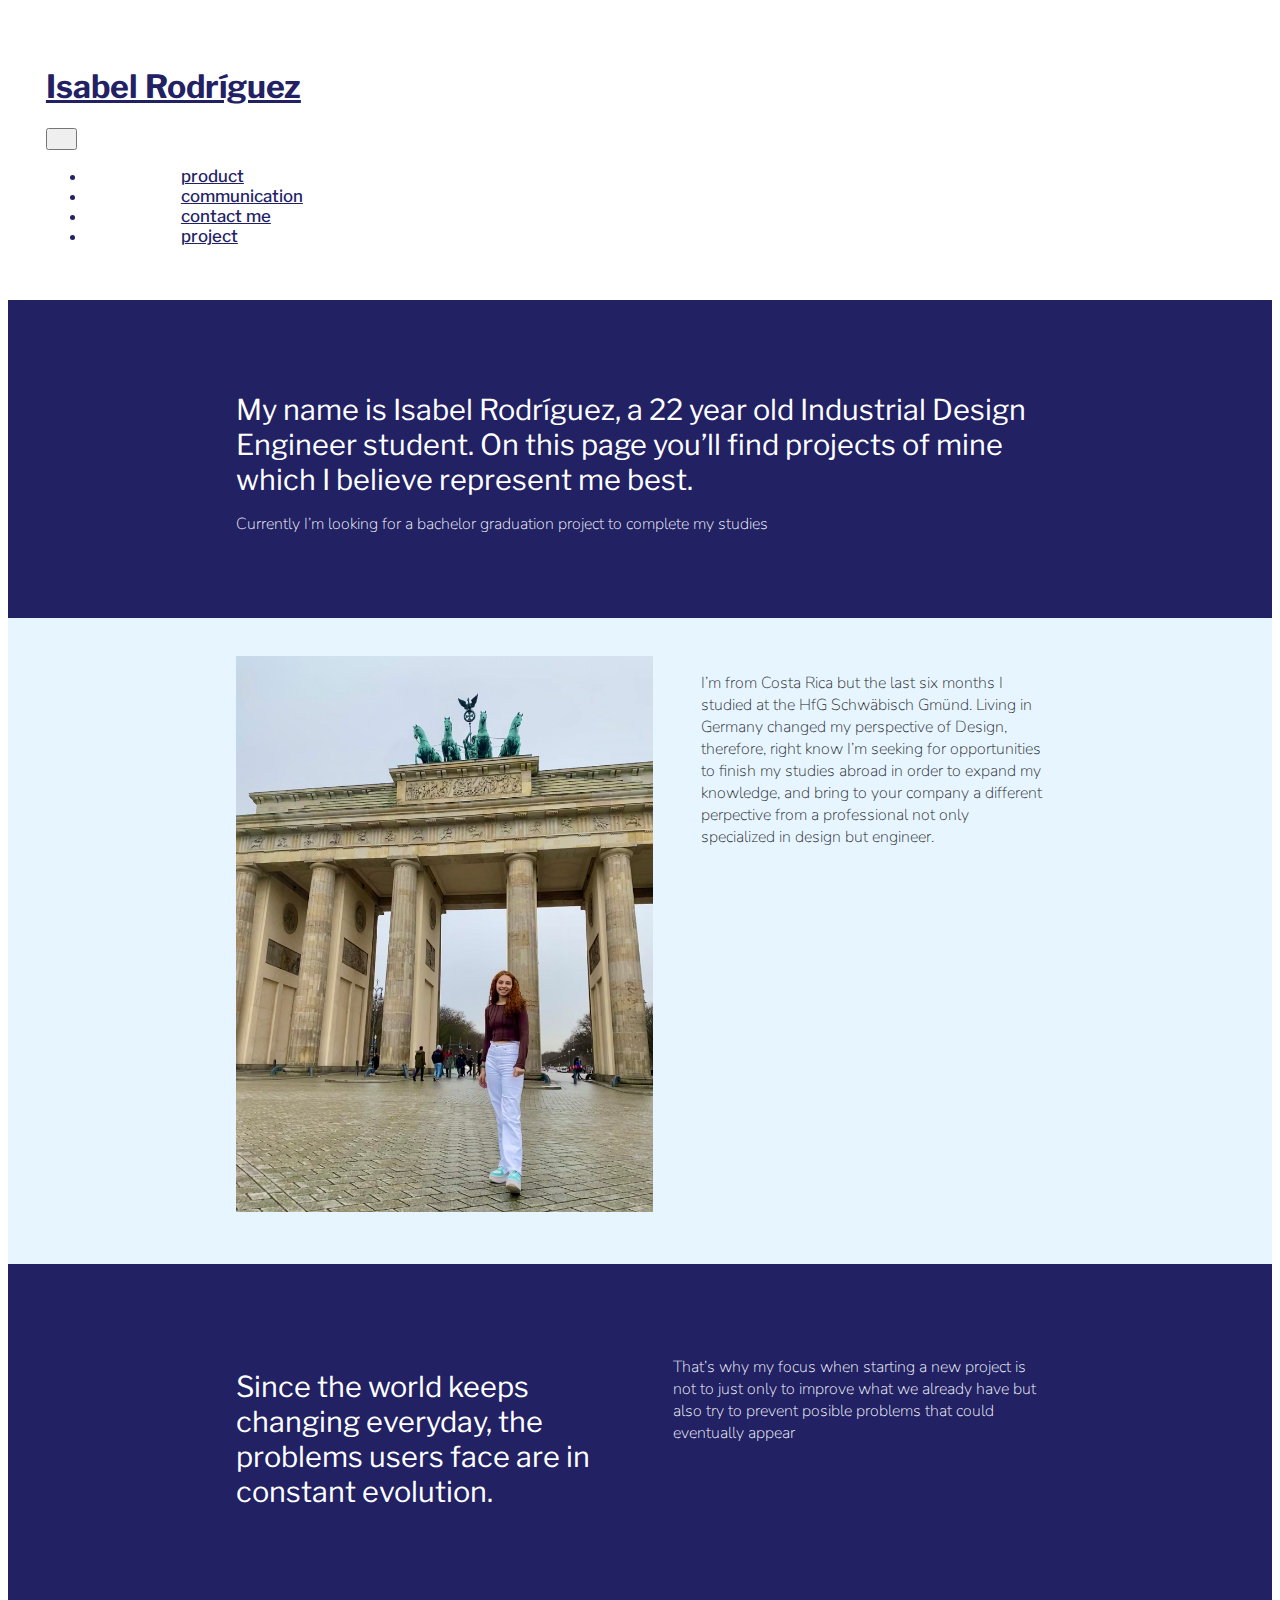
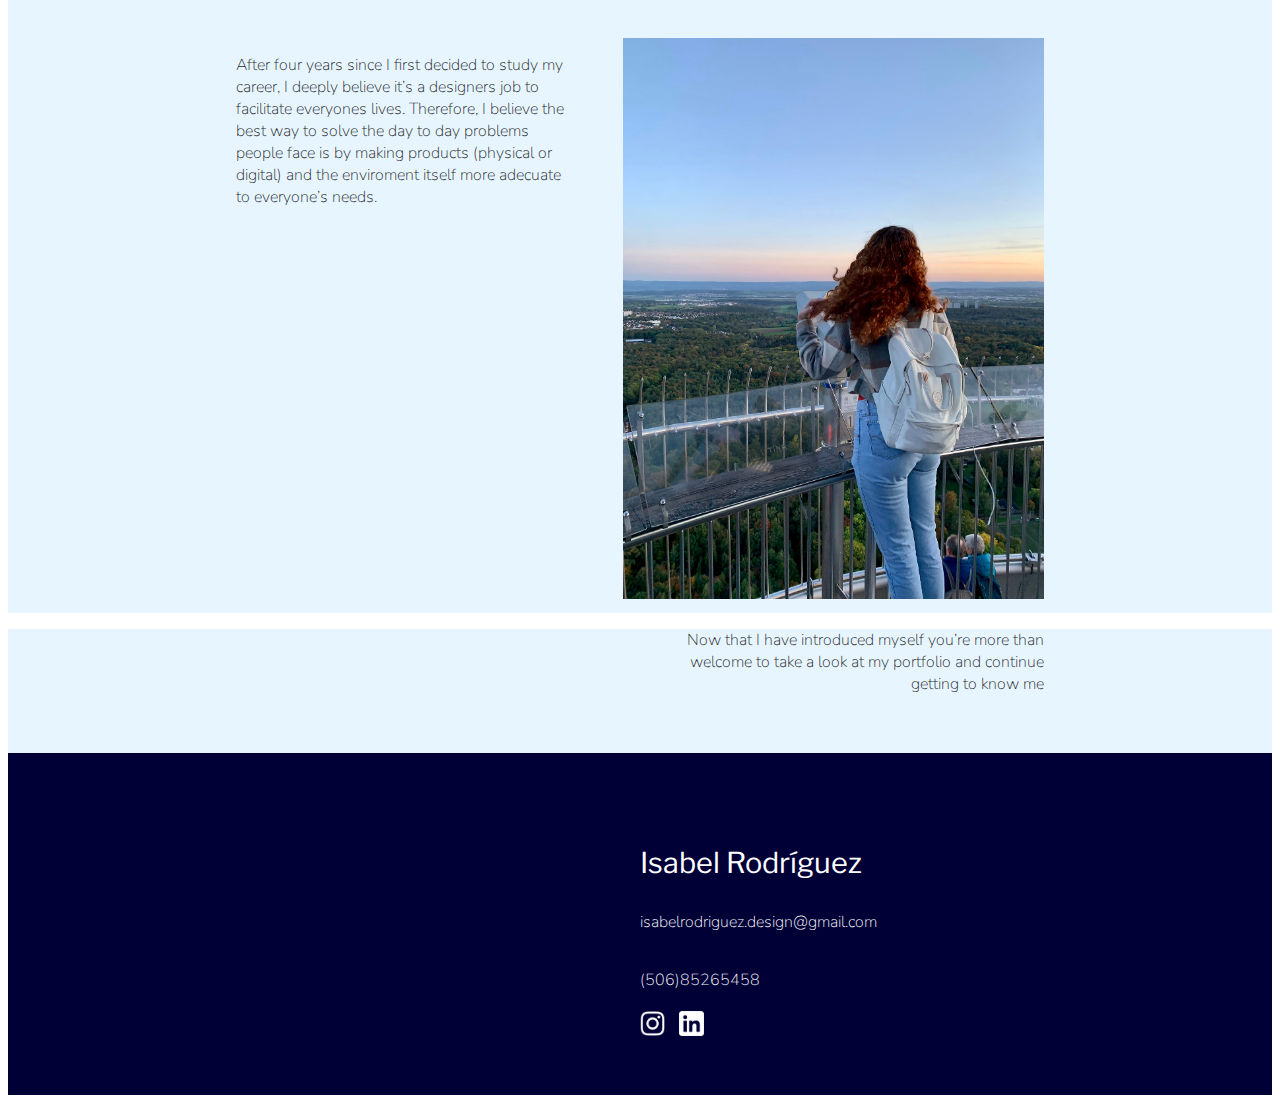
<file: index.html>
<!DOCTYPE html>
<html lang="en">
  <head>
    <meta charset="UTF-8" />
    <meta http-equiv="X-UA-Compatible" content="IE=edge" />
    <meta name="viewport" content="width=device-width, initial-scale=1.0" />
    <link
      href="https://cdn.jsdelivr.net/npm/bootstrap@5.3.0-alpha3/dist/css/bootstrap.min.css"
      rel="stylesheet"
      integrity="sha384-KK94CHFLLe+nY2dmCWGMq91rCGa5gtU4mk92HdvYe+M/SXH301p5ILy+dN9+nJOZ"
      crossorigin="anonymous"
    />
    <link rel="stylesheet" href="css/style.css" />
    <link
      href="https://fonts.googleapis.com/css2?family=Libre+Franklin&family=Nunito&display=swap"
      rel="stylesheet"
    />
    <link rel="icon" type="image/x-icon" href="imagenes/favicon.png" />
    <title>Isabel Rodríguez</title>
  </head>
  <body class="layout">
    <header class="header__box">
      <nav class="navbar navbar-expand-md">
        <div class="container">
          <div class="titulo_principal">
            <a class="navbar-brand navbar-elem" href="index.html"
              ><h1>Isabel Rodríguez</h1></a
            >
            <button
              class="navbar-toggler"
              type="button"
              data-bs-toggle="collapse"
              data-bs-target="#navbarSupportedContent"
              aria-controls="navbarSupportedContent"
              aria-expanded="false"
              aria-label="Toggle navigation"
            >
              <span class="navbar-toggler-icon"></span>
            </button>
          </div>
          <div class="collapse navbar-collapse" id="navbarSupportedContent">
            <ul class="navbar-nav me-auto mb-2 mb-lg-0 enlaces">
              <li class="nav-item">
                <a class="nav-link navbar-elem" href="pages/product.html"
                  ><span>product</span></a
                >
              </li>
              <li class="nav-item">
                <a class="nav-link navbar-elem" href="pages/communication.html"
                  ><span>communication</span></a
                >
              </li>
              <li class="nav-item">
                <a class="nav-link navbar-elem" href="pages/contactme.html"
                  ><span>contact me</span></a
                >
              </li>
              <li class="nav-item">
                <a class="nav-link navbar-elem" href="pages/project.html"
                  ><span>project</span></a
                >
              </li>
            </ul>
          </div>
        </div>
      </nav>
    </header>
    <main class="main_box">
      <section class="introduction_box">
        <h3 class="introduction_h2">
          My name is Isabel Rodríguez, a 22 year old Industrial Design Engineer
          student. On this page you’ll find projects of mine which I believe
          represent me best.
        </h3>
        <p class="introduction_p">
          Currently I’m looking for a bachelor graduation project to complete my
          studies
        </p>
      </section>
      <div class="section_a_box">
        <div><img src="imagenes/foto_berlin.jpg" class="foto_paisaje1" /></div>
        <div>
          <p>
            I’m from Costa Rica but the last six months I studied at the HfG
            Schwäbisch Gmünd. Living in Germany changed my perspective of
            Design, therefore, right know I’m seeking for opportunities to
            finish my studies abroad in order to expand my knowledge, and bring
            to your company a different perpective from a professional not only
            specialized in design but engineer.
          </p>
        </div>
      </div>
      <div class="section_b_box">
        <h3>
          Since the world keeps changing everyday, the problems users face are
          in constant evolution.
        </h3>
        <p>
          That’s why my focus when starting a new project is not to just only to
          improve what we already have but also try to prevent posible problems
          that could eventually appear
        </p>
      </div>
      <div class="section_c_box">
        <section>
          <p>
            After four years since I first decided to study my career, I deeply
            believe it’s a designers job to facilitate everyones lives.
            Therefore, I believe the best way to solve the day to day problems
            people face is by making products (physical or digital) and the
            enviroment itself more adecuate to everyone’s needs.
          </p>
        </section>
        <section class="image_c">
          <img src="imagenes/foto_paisaje.JPG" class="foto_paisaje2" />
        </section>
      </div>
      <section class="section_c_description">
        <p>
          Now that I have introduced myself you’re more than welcome to take a
          look at my portfolio and continue getting to know me
        </p>
      </section>
    </main>
    <footer class="footer__box">
      <h3>Isabel Rodríguez</h3>
      <p>isabelrodriguez.design@gmail.com</p>
      <p>(506)85265458</p>
      <section>
        <img src="imagenes/instalogo.png" class="img_footer" />
        <img src="imagenes/linkedin.png" class="img_footer" />
      </section>
    </footer>
    <script
      src="https://cdn.jsdelivr.net/npm/bootstrap@5.3.0-alpha3/dist/js/bootstrap.bundle.min.js"
      integrity="sha384-ENjdO4Dr2bkBIFxQpeoTz1HIcje39Wm4jDKdf19U8gI4ddQ3GYNS7NTKfAdVQSZe"
      crossorigin="anonymous"
    ></script>
  </body>
</html>
</file>
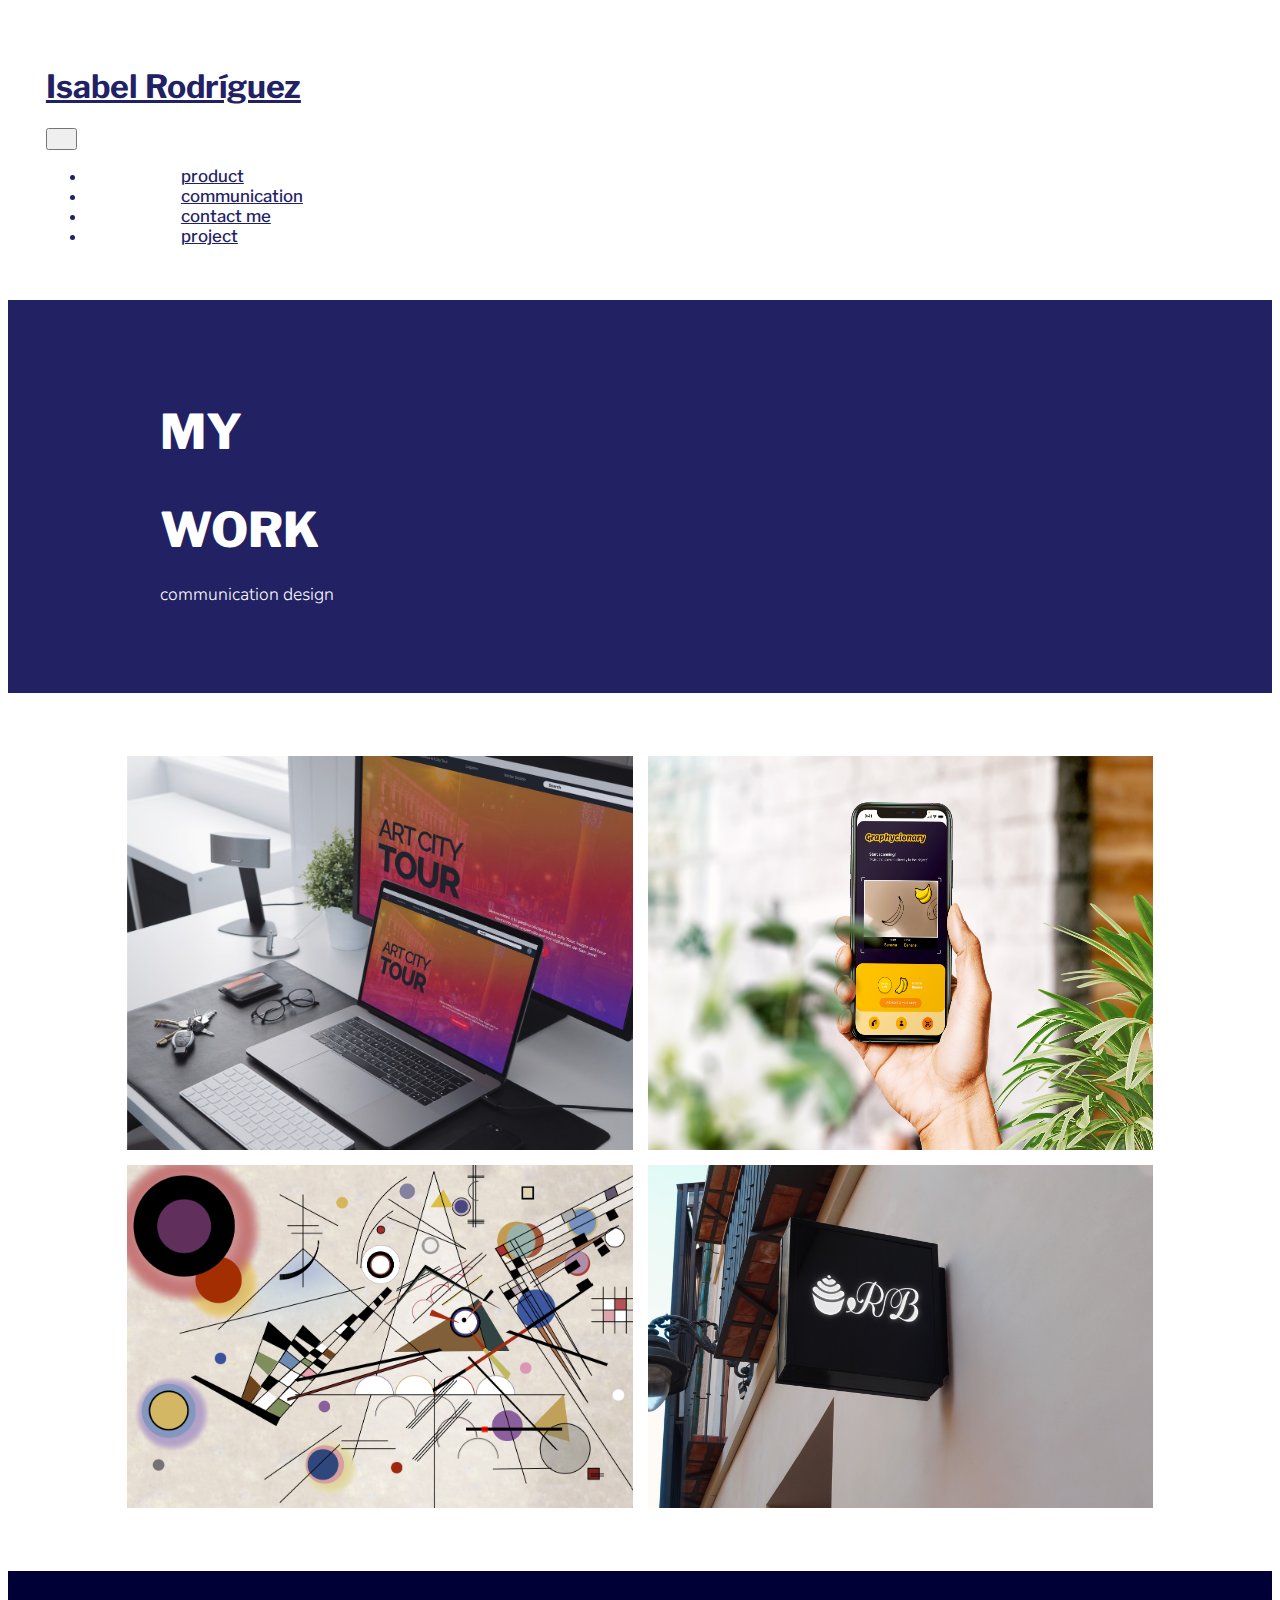
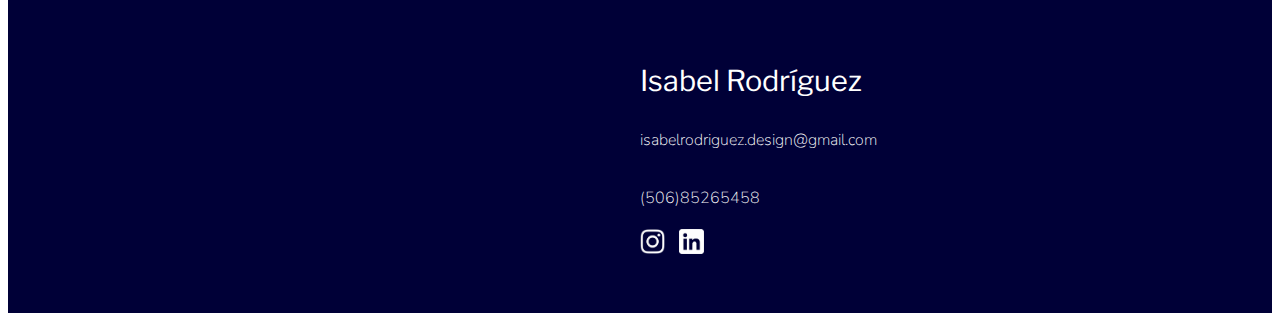
<file: pages/communication.html>
<!DOCTYPE html>
<html lang="en">
  <head>
    <meta charset="UTF-8" />
    <meta http-equiv="X-UA-Compatible" content="IE=edge" />
    <meta name="viewport" content="width=device-width, initial-scale=1.0" />
    <link
      href="https://cdn.jsdelivr.net/npm/bootstrap@5.3.0-alpha3/dist/css/bootstrap.min.css"
      rel="stylesheet"
      integrity="sha384-KK94CHFLLe+nY2dmCWGMq91rCGa5gtU4mk92HdvYe+M/SXH301p5ILy+dN9+nJOZ"
      crossorigin="anonymous"
    />
    <link rel="stylesheet" href="../css/style.css" />
    <link
      href="https://fonts.googleapis.com/css2?family=Libre+Franklin&family=Nunito&display=swap"
      rel="stylesheet"
    />
    <link rel="icon" type="image/x-icon" href="../imagenes/favicon.png" />
    <title>Isabel Rodríguez</title>
  </head>
  <body class="layout">
    <header class="header__box">
      <nav class="navbar navbar-expand-md">
        <div class="container">
          <div class="titulo_principal">
            <a class="navbar-brand navbar-elem" href="../index.html"
              ><h1>Isabel Rodríguez</h1></a
            >
            <button
              class="navbar-toggler"
              type="button"
              data-bs-toggle="collapse"
              data-bs-target="#navbarSupportedContent"
              aria-controls="navbarSupportedContent"
              aria-expanded="false"
              aria-label="Toggle navigation"
            >
              <span class="navbar-toggler-icon"></span>
            </button>
          </div>
          <div class="collapse navbar-collapse" id="navbarSupportedContent">
            <ul class="navbar-nav me-auto mb-2 mb-lg-0 enlaces">
              <li class="nav-item">
                <a class="nav-link navbar-elem" href="product.html"
                  ><span>product</span></a
                >
              </li>
              <li class="nav-item">
                <a class="nav-link navbar-elem" href="communication.html"
                  ><span>communication</span></a
                >
              </li>
              <li class="nav-item">
                <a class="nav-link navbar-elem" href="contactme.html"
                  ><span>contact me</span></a
                >
              </li>
              <li class="nav-item">
                <a class="nav-link navbar-elem" href="project.html"
                  ><span>project</span></a
                >
              </li>
            </ul>
          </div>
        </div>
      </nav>
    </header>
    <main>
      <section>
        <div class="title_box">
          <h2>MY</h2>
          <h2>WORK</h2>
          <h4>communication design</h4>
        </div>
      </section>
      <section>
        <div class="img_box">
          <img src="../imagenes/Act_c.jpg" class="img_comunication" />
          <img src="../imagenes/graphyctionary.jpg" class="img_comunication" />
          <img src="../imagenes/Kandinsky.png" class="img_comunication" />
          <img src="../imagenes/Logo.jpg" class="img_comunication" />
        </div>
      </section>
    </main>
    <footer>
      <div class="footer__box">
        <h3>Isabel Rodríguez</h3>
        <p>isabelrodriguez.design@gmail.com</p>
        <p>(506)85265458</p>
        <section>
          <img src="../imagenes/instalogo.png" class="img_footer" />
          <img src="../imagenes/linkedin.png" class="img_footer" />
        </section>
      </div>
    </footer>
    <script
      src="https://cdn.jsdelivr.net/npm/bootstrap@5.3.0-alpha3/dist/js/bootstrap.bundle.min.js"
      integrity="sha384-ENjdO4Dr2bkBIFxQpeoTz1HIcje39Wm4jDKdf19U8gI4ddQ3GYNS7NTKfAdVQSZe"
      crossorigin="anonymous"
    ></script>
  </body>
</html>
</file>
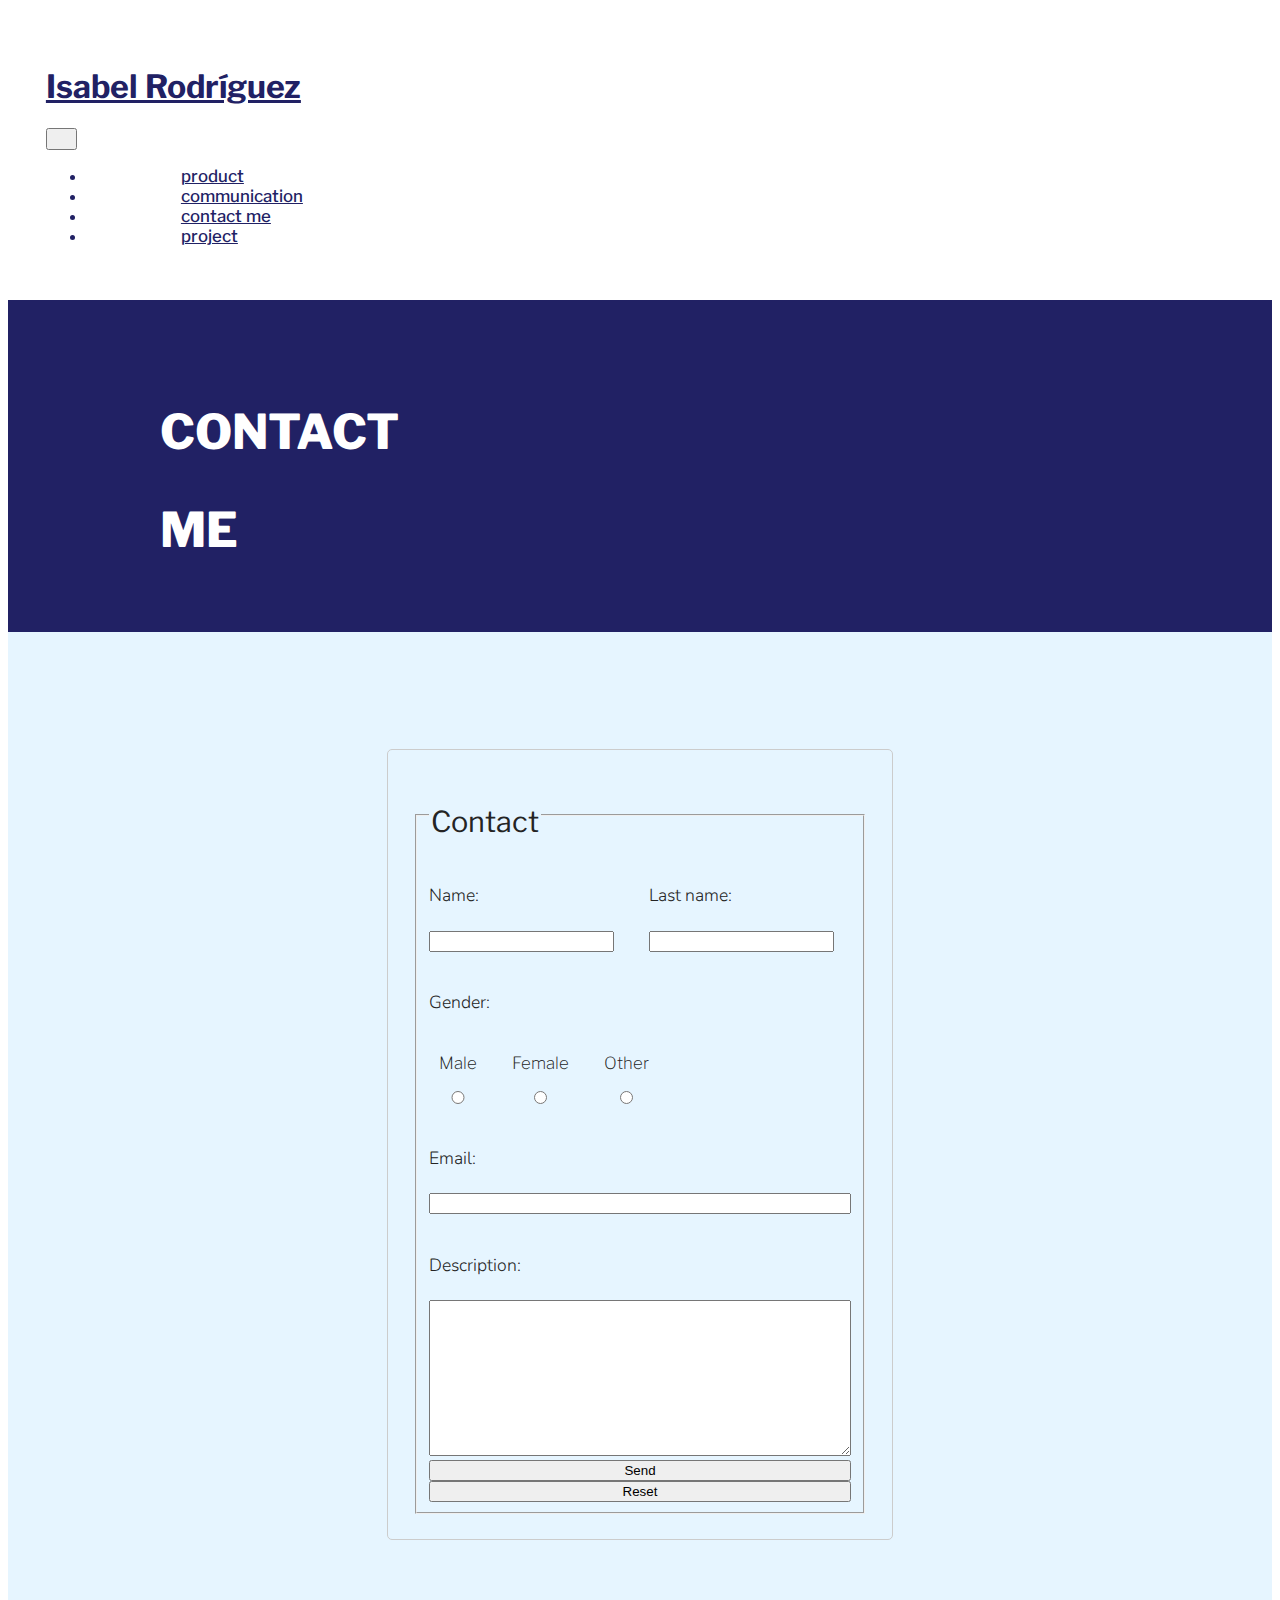
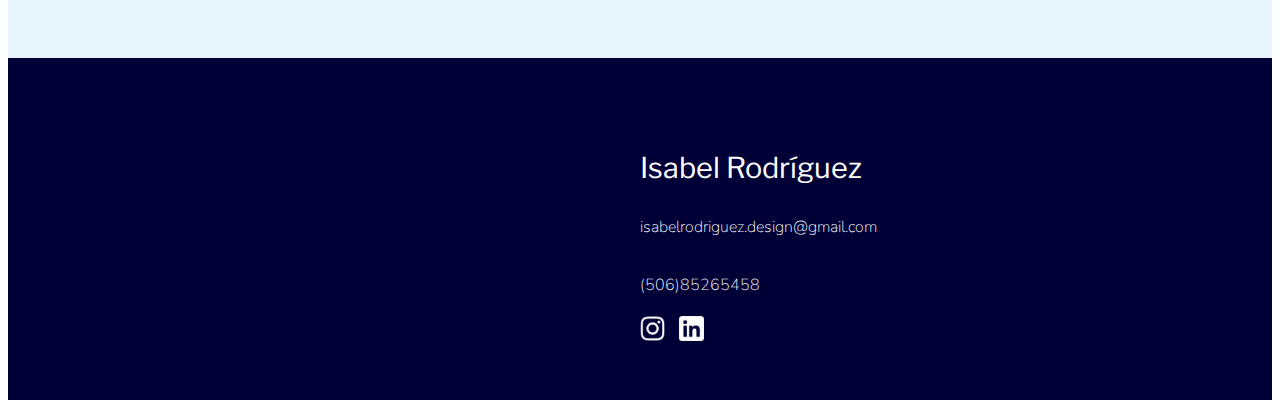
<file: pages/contactme.html>
<!DOCTYPE html>
<html lang="en">
  <head>
    <meta charset="UTF-8" />
    <meta http-equiv="X-UA-Compatible" content="IE=edge" />
    <meta name="viewport" content="width=device-width, initial-scale=1.0" />
    <link
      href="https://cdn.jsdelivr.net/npm/bootstrap@5.3.0-alpha3/dist/css/bootstrap.min.css"
      rel="stylesheet"
      integrity="sha384-KK94CHFLLe+nY2dmCWGMq91rCGa5gtU4mk92HdvYe+M/SXH301p5ILy+dN9+nJOZ"
      crossorigin="anonymous"
    />
    <link rel="stylesheet" href="../css/style.css" />
    <link
      href="https://fonts.googleapis.com/css2?family=Libre+Franklin&family=Nunito&display=swap"
      rel="stylesheet"
    />
    <link rel="icon" type="image/x-icon" href="../imagenes/favicon.png" />
    <title>Isabel Rodríguez</title>
  </head>
  <body class="layout">
    <header class="header__box">
      <nav class="navbar navbar-expand-md">
        <div class="container">
          <div class="titulo_principal">
            <a class="navbar-brand navbar-elem" href="../index.html"
              ><h1>Isabel Rodríguez</h1></a
            >
            <button
              class="navbar-toggler"
              type="button"
              data-bs-toggle="collapse"
              data-bs-target="#navbarSupportedContent"
              aria-controls="navbarSupportedContent"
              aria-expanded="false"
              aria-label="Toggle navigation"
            >
              <span class="navbar-toggler-icon"></span>
            </button>
          </div>
          <div class="collapse navbar-collapse" id="navbarSupportedContent">
            <ul class="navbar-nav me-auto mb-2 mb-lg-0 enlaces">
              <li class="nav-item">
                <a class="nav-link navbar-elem" href="product.html"
                  ><span>product</span></a
                >
              </li>
              <li class="nav-item">
                <a class="nav-link navbar-elem" href="communication.html"
                  ><span>communication</span></a
                >
              </li>
              <li class="nav-item">
                <a class="nav-link navbar-elem" href="contactme.html"
                  ><span>contact me</span></a
                >
              </li>
              <li class="nav-item">
                <a class="nav-link navbar-elem" href="project.html"
                  ><span>project</span></a
                >
              </li>
            </ul>
          </div>
        </div>
      </nav>
    </header>

    <main>
      <div class="title_box">
        <h2>CONTACT</h2>
        <h2>ME</h2>
      </div>
      <div class="form_box">
        <form action="">
          <fieldset class="form_elements">
            <legend><h3>Contact</h3></legend>
            <div class="nombre">
              <div>
                <label for="name"><h4>Name:</h4></label>
                <input type="text" name="name" />
              </div>
              <div>
                <label for="last-name"><h4>Last name:</h4></label>
                <input type="text" name="last-name" />
              </div>
            </div>
            <div>
              <label for="gender"><h4>Gender:</h4></label>
              <div class="selection">
                <div>
                  <label for="male"><h6>Male</h6></label>
                  <input type="radio" name="Gender" value="Male" />
                </div>
                <div>
                  <label for="female"><h6>Female</h6></label>
                  <input type="radio" name="Gender" value="Female" />
                </div>
                <div>
                  <label for="other"><h6>Other</h6></label>
                  <input type="radio" name="Gender" value="Other" />
                </div>
              </div>
            </div>
            <div>
              <label for="email"><h4>Email:</h4></label>
              <input type="text" name="email" />
            </div>
            <div>
              <label for="description"><h4>Description:</h4></label>
              <div>
                <textarea
                  name="description"
                  id="description"
                  cols="30"
                  rows="10"
                ></textarea>
              </div>
              <div>
                <input type="submit" value="Send" />
                <input type="reset" value="Reset" />
              </div>
            </div>
          </fieldset>
        </form>
      </div>
    </main>
    <footer>
      <div class="footer__box">
        <h3>Isabel Rodríguez</h3>
        <p>isabelrodriguez.design@gmail.com</p>
        <p>(506)85265458</p>
        <section>
          <img src="../imagenes/instalogo.png" class="img_footer" />
          <img src="../imagenes/linkedin.png" class="img_footer" />
        </section>
      </div>
    </footer>
    <script
      src="https://cdn.jsdelivr.net/npm/bootstrap@5.3.0-alpha3/dist/js/bootstrap.bundle.min.js"
      integrity="sha384-ENjdO4Dr2bkBIFxQpeoTz1HIcje39Wm4jDKdf19U8gI4ddQ3GYNS7NTKfAdVQSZe"
      crossorigin="anonymous"
    ></script>
  </body>
</html>
</file>
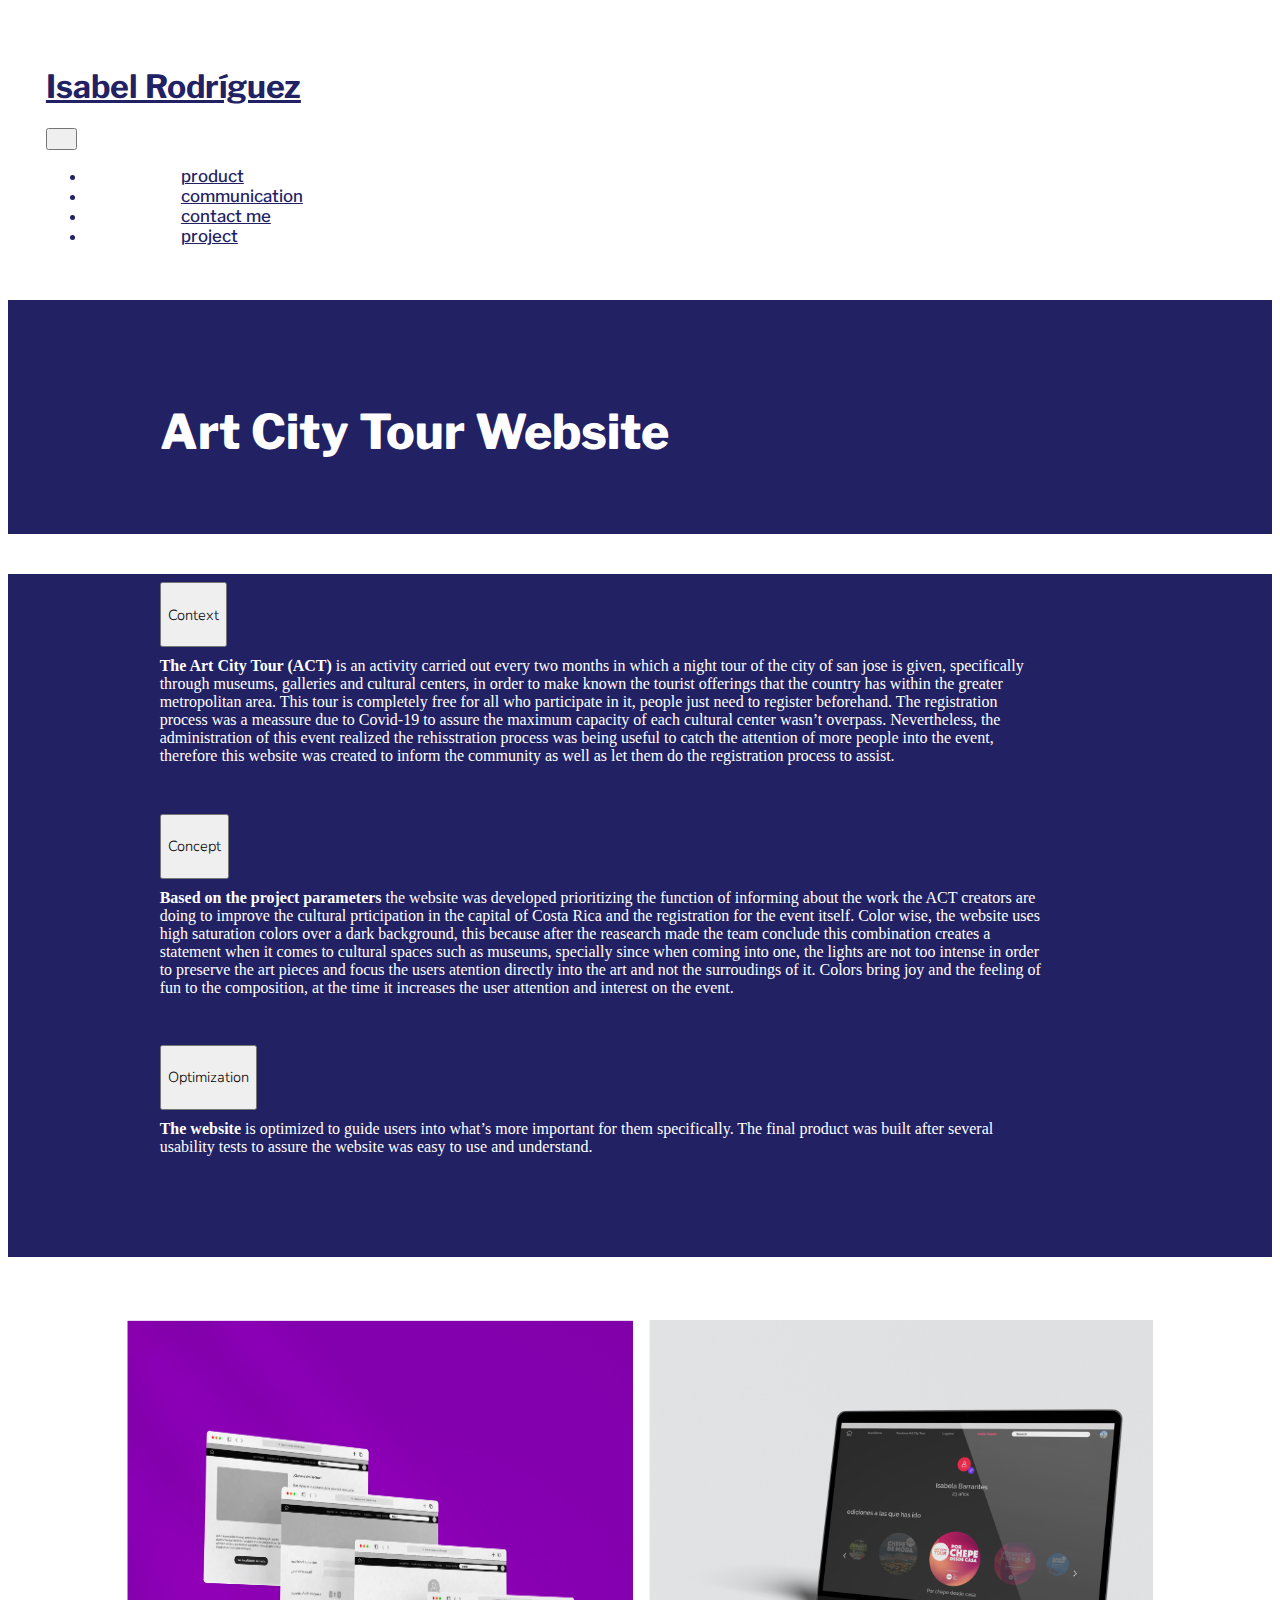
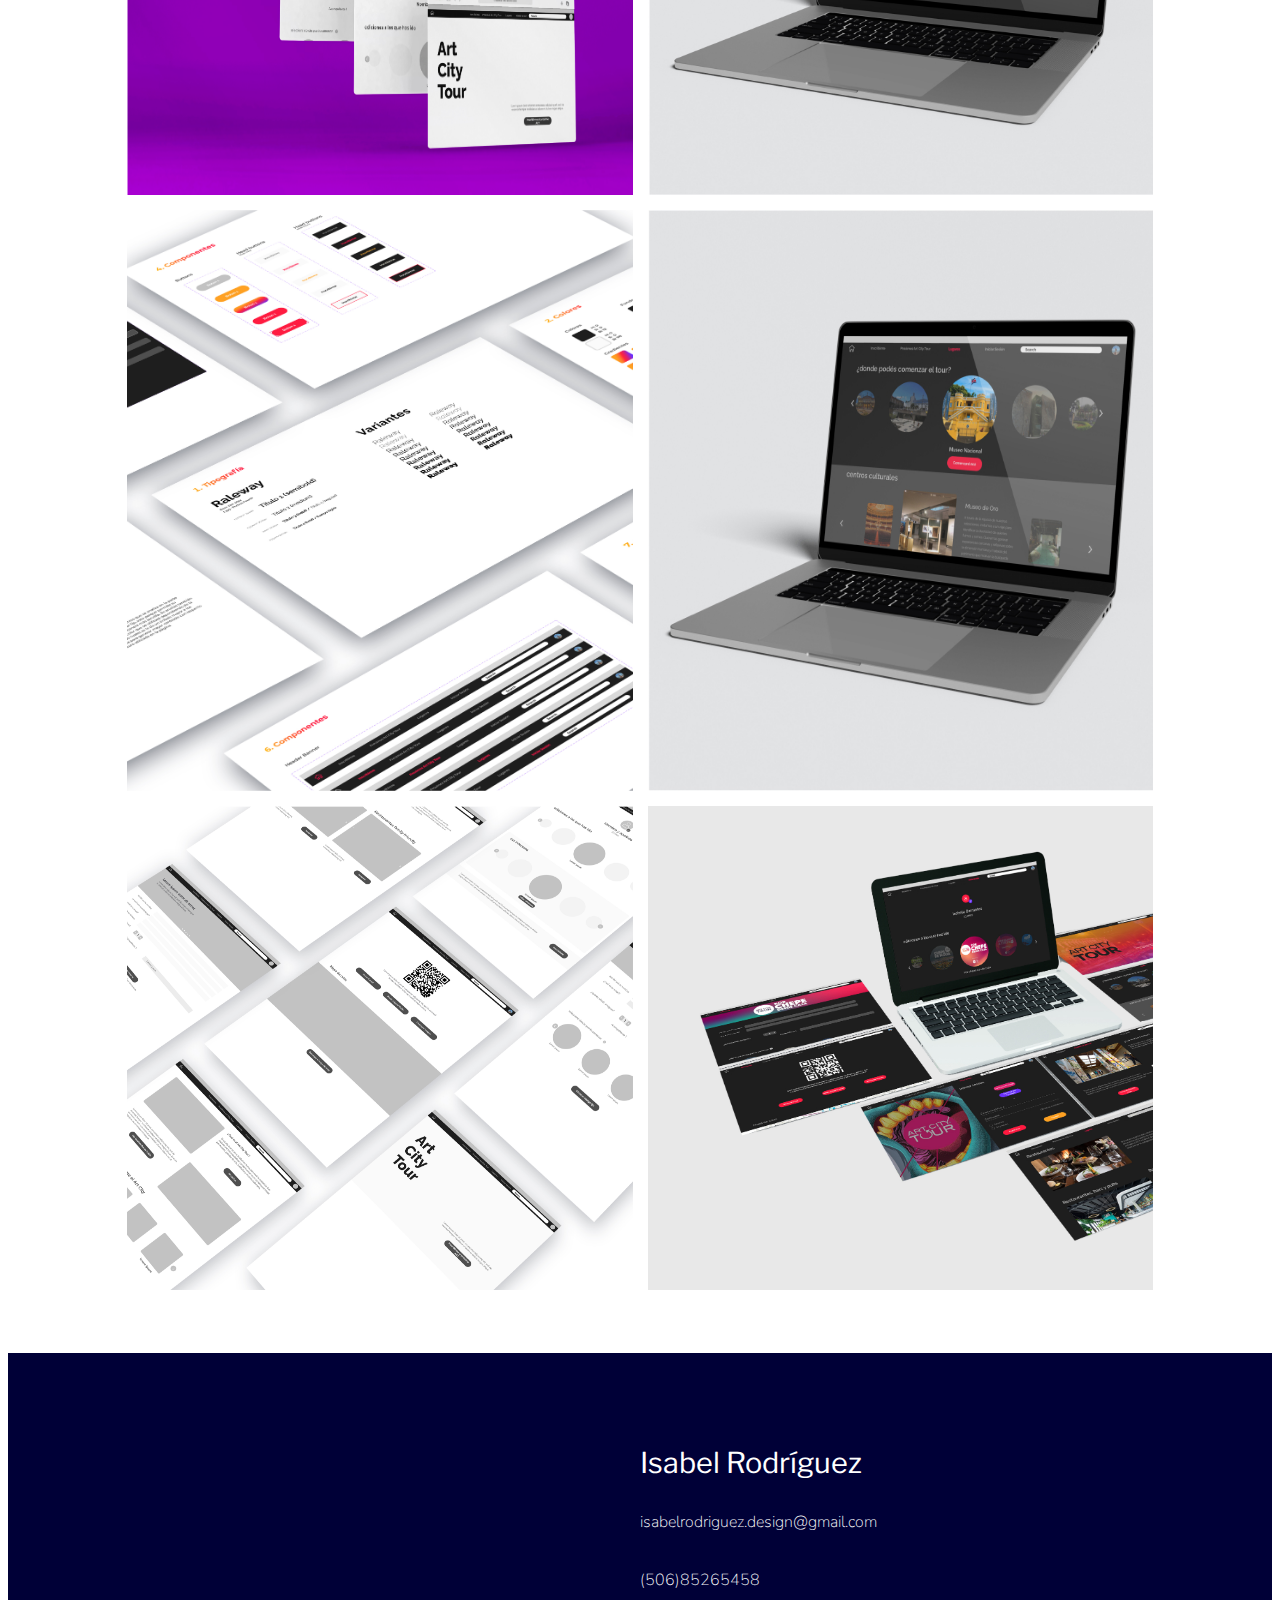
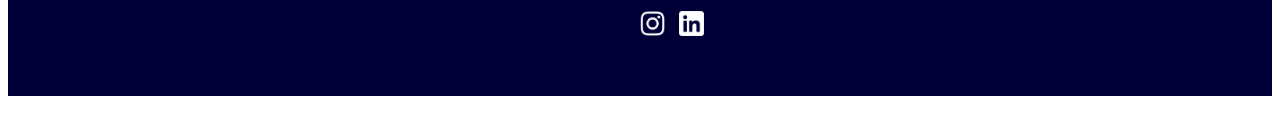
<file: pages/project.html>
<!DOCTYPE html>
<html lang="en">
  <head>
    <meta charset="UTF-8" />
    <meta http-equiv="X-UA-Compatible" content="IE=edge" />
    <meta name="viewport" content="width=device-width, initial-scale=1.0" />
    <link
      href="https://cdn.jsdelivr.net/npm/bootstrap@5.3.0-alpha3/dist/css/bootstrap.min.css"
      rel="stylesheet"
      integrity="sha384-KK94CHFLLe+nY2dmCWGMq91rCGa5gtU4mk92HdvYe+M/SXH301p5ILy+dN9+nJOZ"
      crossorigin="anonymous"
    />
    <link rel="stylesheet" href="../css/style.css" />
    <link
      href="https://fonts.googleapis.com/css2?family=Libre+Franklin&family=Nunito&display=swap"
      rel="stylesheet"
    />
    <link rel="icon" type="image/x-icon" href="../imagenes/favicon.png" />
    <title>Isabel Rodríguez</title>
  </head>
  <body class="layout">
    <header class="header__box">
      <nav class="navbar navbar-expand-md">
        <div class="container">
          <div class="titulo_principal">
            <a class="navbar-brand navbar-elem" href="../index.html"
              ><h1>Isabel Rodríguez</h1></a
            >
            <button
              class="navbar-toggler"
              type="button"
              data-bs-toggle="collapse"
              data-bs-target="#navbarSupportedContent"
              aria-controls="navbarSupportedContent"
              aria-expanded="false"
              aria-label="Toggle navigation"
            >
              <span class="navbar-toggler-icon"></span>
            </button>
          </div>
          <div class="collapse navbar-collapse" id="navbarSupportedContent">
            <ul class="navbar-nav me-auto mb-2 mb-lg-0 enlaces">
              <li class="nav-item">
                <a class="nav-link navbar-elem" href="product.html"
                  ><span>product</span></a
                >
              </li>
              <li class="nav-item">
                <a class="nav-link navbar-elem" href="communication.html"
                  ><span>communication</span></a
                >
              </li>
              <li class="nav-item">
                <a class="nav-link navbar-elem" href="contactme.html"
                  ><span>contact me</span></a
                >
              </li>
              <li class="nav-item">
                <a class="nav-link navbar-elem" href="project.html"
                  ><span>project</span></a
                >
              </li>
            </ul>
          </div>
        </div>
      </nav>
    </header>
    <main>
      <section>
        <div class="title_box">
          <h2>Art City Tour Website</h2>
        </div>
        <div class="accordion" id="accordionExample">
          <div class="accordion-item">
            <h2 class="accordion-header">
              <button
                class="accordion-button"
                type="button"
                data-bs-toggle="collapse"
                data-bs-target="#collapseOne"
                aria-expanded="true"
                aria-controls="collapseOne"
              >
                <h4>Context</h4>
              </button>
            </h2>
            <div
              id="collapseOne"
              class="accordion-collapse collapse show"
              data-bs-parent="#accordionExample"
            >
              <div class="accordion-body">
                <strong>The Art City Tour (ACT)</strong>

                is an activity carried out every two months in which a night
                tour of the city of san jose is given, specifically through
                museums, galleries and cultural centers, in order to make known
                the tourist offerings that the country has within the greater
                metropolitan area. This tour is completely free for all who
                participate in it, people just need to register beforehand. The
                registration process was a meassure due to Covid-19 to assure
                the maximum capacity of each cultural center wasn’t overpass.
                Nevertheless, the administration of this event realized the
                rehisstration process was being useful to catch the attention of
                more people into the event, therefore this website was created
                to inform the community as well as let them do the registration
                process to assist.
              </div>
            </div>
          </div>
          <div class="accordion-item">
            <h2 class="accordion-header">
              <button
                class="accordion-button collapsed"
                type="button"
                data-bs-toggle="collapse"
                data-bs-target="#collapseTwo"
                aria-expanded="false"
                aria-controls="collapseTwo"
              >
                <h4>Concept</h4>
              </button>
            </h2>
            <div
              id="collapseTwo"
              class="accordion-collapse collapse"
              data-bs-parent="#accordionExample"
            >
              <div class="accordion-body">
                <strong>Based on the project parameters</strong>

                the website was developed prioritizing the function of informing
                about the work the ACT creators are doing to improve the
                cultural prticipation in the capital of Costa Rica and the
                registration for the event itself. Color wise, the website uses
                high saturation colors over a dark background, this because
                after the reasearch made the team conclude this combination
                creates a statement when it comes to cultural spaces such as
                museums, specially since when coming into one, the lights are
                not too intense in order to preserve the art pieces and focus
                the users atention directly into the art and not the surroudings
                of it. Colors bring joy and the feeling of fun to the
                composition, at the time it increases the user attention and
                interest on the event.
              </div>
            </div>
          </div>
          <div class="accordion-item">
            <h2 class="accordion-header">
              <button
                class="accordion-button collapsed"
                type="button"
                data-bs-toggle="collapse"
                data-bs-target="#collapseThree"
                aria-expanded="false"
                aria-controls="collapseThree"
              >
                <h4>Optimization</h4>
              </button>
            </h2>
            <div
              id="collapseThree"
              class="accordion-collapse collapse"
              data-bs-parent="#accordionExample"
            >
              <div class="accordion-body">
                <strong>The website</strong> is optimized to guide users into
                what’s more important for them specifically. The final product
                was built after several usability tests to assure the website
                was easy to use and understand.
              </div>
            </div>
          </div>
        </div>
      </section>
      <section>
        <div class="img_box">
          <img src="../imagenes/act1.jpg" class="img_project" />
          <img src="../imagenes/act2.jpg" class="img_project" />
          <img src="../imagenes/act3.jpg" class="img_project" />
          <img src="../imagenes/act4.jpg" class="img_project" />
          <img src="../imagenes/act5.jpg" class="img_project" />
          <img src="../imagenes/act6.jpg" class="img_project" />
        </div>
      </section>
    </main>
    <footer>
      <div class="footer__box">
        <h3>Isabel Rodríguez</h3>
        <p>isabelrodriguez.design@gmail.com</p>
        <p>(506)85265458</p>
        <section>
          <img src="../imagenes/instalogo.png" class="img_footer" />
          <img src="../imagenes/linkedin.png" class="img_footer" />
        </section>
      </div>
    </footer>
    <script
      src="https://cdn.jsdelivr.net/npm/bootstrap@5.3.0-alpha3/dist/js/bootstrap.bundle.min.js"
      integrity="sha384-ENjdO4Dr2bkBIFxQpeoTz1HIcje39Wm4jDKdf19U8gI4ddQ3GYNS7NTKfAdVQSZe"
      crossorigin="anonymous"
    ></script>
  </body>
</html>
</file>
<file: css/style.css>
/*DEFINIENDO EL LAYOUT GENERAL*/

.layout {
  display: grid;
  height: 100vh;
  grid-template-columns: 1fr;
  grid-template-rows: repeat(3, 1fr);
  grid-template-areas:
    "header"
    "main"
    "footer";
}

.header__box {
  grid-area: header;
  justify-content: center;
  align-content: center;
  background-color: rgb(255, 255, 255);
  color: rgb(33, 33, 100);
  margin: 1%;
  padding: 2%;
}

.main__box {
  grid-area: main;
}

.footer__box {
  grid-area: footer;
  color: rgb(255, 255, 255);
  background-color: rgb(0, 0, 55);
  padding-top: 5%;
  padding-bottom: 2%;
  display: flex;
  align-items: center;
  flex-direction: column;
}

/*EDITANDO ESTILO NAVBAR*/

.navbar-elem {
  color: rgb(33, 33, 100);
  font-family: "Libre Franklin", sans-serif;
  font-weight: 500;
}

/*CARACTERIZANDO LAS SECCIONES DEL MAIN LANDING PAGE*/

.introduction_box {
  color: rgb(255, 255, 255);
  padding-top: 5%;
  padding-bottom: 5%;
  padding-right: 18%;
  padding-left: 18%;
  background-color: rgb(33, 33, 100);
}

.section_a_box {
  background-color: rgb(230, 245, 255);
  color: rgb(36, 36, 36);
  padding-top: 3%;
  padding-bottom: 3%;
  padding-left: 18%;
  padding-right: 18%;
  display: flex;
  flex-wrap: wrap;
}

.section_b_box {
  background-color: rgb(33, 33, 100);
  color: white;
  padding-top: 6%;
  padding-bottom: 6%;
  padding-left: 18%;
  padding-right: 18%;
  display: flex;
  flex-wrap: wrap;
}

.section_c_box {
  background-color: rgb(230, 245, 255);
  color: rgb(36, 36, 36);
  padding-top: 3%;
  padding-left: 18%;
  padding-right: 18%;
  display: flex;
  flex-wrap: wrap;
}
.section_c_description {
  text-align: left;
  background-color: rgb(230, 245, 255);
  color: rgb(36, 36, 36);
  padding-bottom: 3%;
  padding-left: 18%;
  padding-right: 18%;
}

/*ASPECTOS GENERALES*/

h1 {
  font-size: 150%;
}

body {
  text-align: left;
}

h2 {
  font-weight: 800;
  font-size: 140%;
  margin-bottom: 10px;
  font-family: "Libre Franklin", sans-serif;
}

h3 {
  font-size: 110%;
  font-family: "Libre Franklin", sans-serif;
  font-weight: 400;
  margin-bottom: 15px;
}

h4 {
  text-align: left;
  font-family: "Nunito", sans-serif;
  font-weight: 300;
  font-size: 90%;
}

span {
  text-align: right;
  margin-left: 15px;
  font-size: 100%;
}

h6 {
  font-family: "Libre Franklin", sans-serif;
  font-size: 80%;
  font-weight: 200;
  margin-left: 10px;
  margin-bottom: 15px;
  margin-top: 15px;
}

p {
  font-size: 80%;
  font-weight: 200;
  font-family: "Nunito", sans-serif;
  margin-bottom: 20px;
}

/*IMAGENES*/

.foto_paisaje1 {
  max-width: 100%;
  margin-bottom: 10px;
}

.foto_paisaje2 {
  max-width: 100%;
  margin-bottom: 10px;
}

.img_comunication {
  max-width: 80%;
}

.img_product {
  max-width: 80%;
}

.img_project {
  max-width: 80%;
}

.img_footer {
  width: 25px;
  height: 25px;
  display: inline-block;
  margin-bottom: 30px;
  margin-right: 10px;
}

/*CARACTERIZANDO LAS PAGINAS*/

.title_box {
  color: rgb(255, 255, 255);
  padding-top: 5%;
  padding-bottom: 5%;
  padding-right: 18%;
  padding-left: 12%;
  background-color: rgb(33, 33, 100);
}

.img_box {
  display: flex;
  flex-direction: column;
  justify-content: center;
  align-content: center;
  gap: 15px;
  flex-wrap: wrap;
  padding-top: 5%;
  padding-bottom: 5%;
}

/* MODIFICACIONES FORMULARIO*/
.form_box {
  background-color: rgb(230, 245, 255);
  color: rgb(36, 36, 36);
  padding: 5%;
  font-family: "Libre Franklin", sans-serif;
  display: flex;
  justify-content: center;
  align-items: center;
  height: 100vh;
}

form {
  width: 100%;
  padding: 5%;
  max-width: 700px;
  box-sizing: border-box;
  border: 1px solid #ccc;
  border-radius: 5px;
}
.selection {
  display: flex;
  flex-direction: row;
  gap: 15px;
}

input,
textarea {
  width: 100%;
  box-sizing: border-box;
}

.accordion {
  padding-right: 18%;
  padding-left: 12%;
  padding-bottom: 8%;
  background-color: rgb(33, 33, 100);
  color: white;
}
.accordion-item {
  background-color: rgb(33, 33, 100);
  color: white;
}

/*MODIFICACIONES PARA TABLET*/

@media (min-width: 768px) {
  .section_a_box {
    flex-direction: row;
    gap: 3rem;
    flex-wrap: nowrap;
  }

  .section_c_box {
    flex-direction: row;
    gap: 3rem;
    flex-wrap: nowrap;
  }

  .section_b_box {
    flex-direction: row;
    gap: 3rem;
    flex-wrap: nowrap;
  }
  .section_c_description {
    text-align: right;
    padding-left: 50%;
  }

  .navbar-elem {
    margin-left: 5px;
  }

  .footer__box {
    align-items: baseline;
    padding-left: 50%;
  }

  .img_box {
    flex-direction: row;
    gap: 15px;
  }

  .img_comunication {
    max-width: 40%;
  }

  .img_product {
    max-width: 40%;
  }

  .img_project {
    max-width: 40%;
  }
  .form_elements {
    display: flex;
    flex-direction: column;
    gap: 15px;
  }

  .nombre {
    display: flex;
    flex-direction: row;
    gap: 35px;
  }

  .selection {
    gap: 25px;
  }

  form {
    max-width: 100%;
  }

  .form_box {
    padding-top: 5%;
    padding-bottom: 5%;
    padding-right: 30%;
    padding-left: 30%;
  }
}

/*MODIFICACIONES PARA WEB*/
@media (min-width: 1200px) {
  h1 {
    font-size: 200%;
  }

  h2 {
    font-weight: 800;
    font-size: 300%;
  }

  h3 {
    font-size: 180%;
  }

  h4 {
    font-size: 110%;
  }

  span {
    font-size: 105%;
  }

  h6 {
    font-size: 105%;
  }

  p {
    font-size: 100%;
  }
  .navbar-elem {
    margin-left: 80px;
  }
}
</file>
